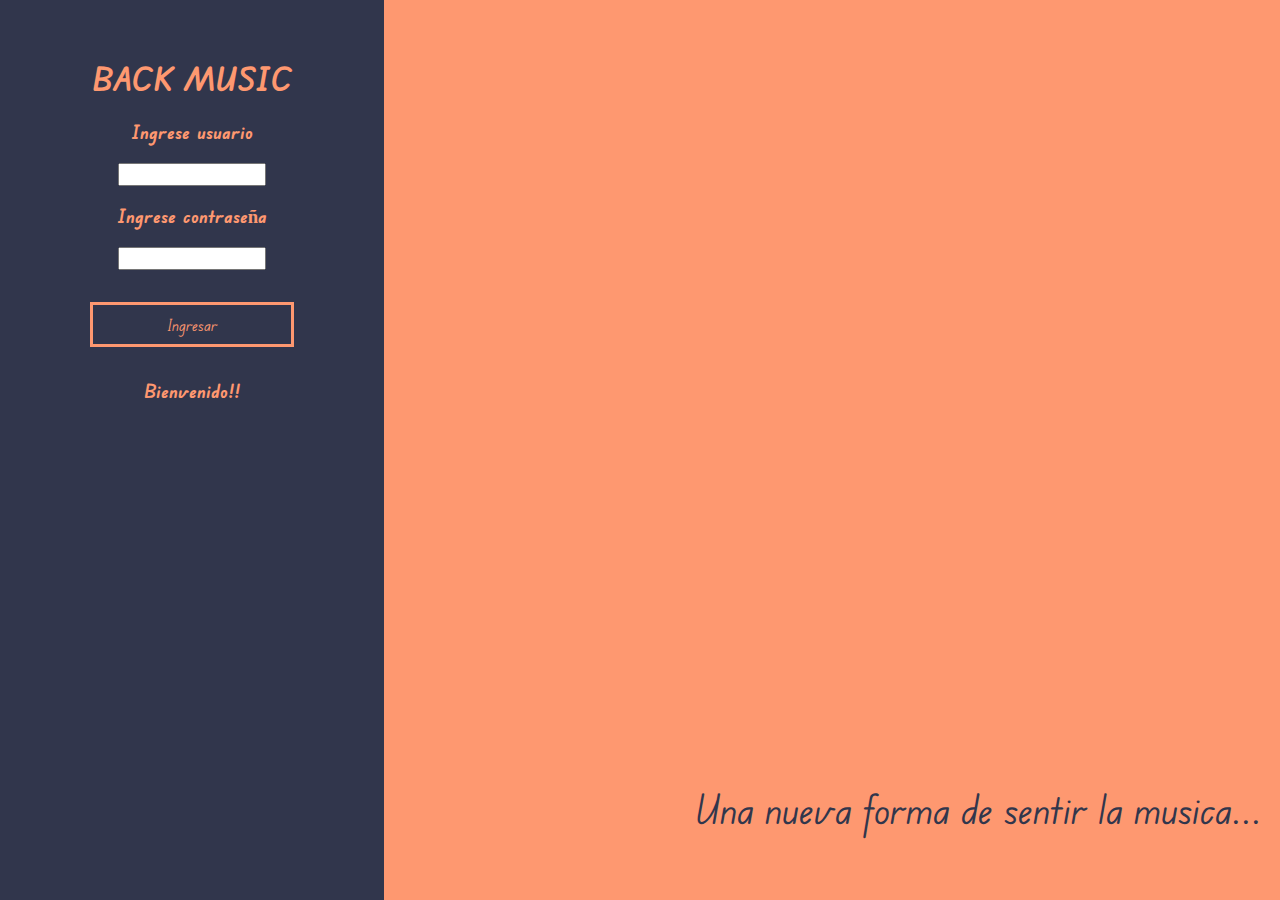
<file: html/index.html>
<!DOCTYPE html>
<html lang="en">
<head>
    <meta charset="UTF-8">
    <meta http-equiv="X-UA-Compatible" content="IE=edge">
    <meta name="viewport" content="width=device-width, initial-scale=1.0">
    <link rel="stylesheet" href="https://cdnjs.cloudflare.com/ajax/libs/animate.css/4.1.1/animate.min.css"  />
    <link href="https://fonts.googleapis.com/css2?family=Edu+VIC+WA+NT+Beginner&display=swap" rel="stylesheet">    <link rel="stylesheet" href="../css/styles.css">
    <title>Back Music</title>
</head>
<body>
    <div class="izquierda">
        <div class="boxIngreso">        
            <h1 class="animate__animated animate__bounceInLeft">BACK MUSIC</h1>
            <h3>Ingrese usuario</h3>
            <input type="text" name="" class="inputUsuario">
            <h3>Ingrese contraseña</h3>
            <input type="password" name="" class="inputContraseña">
            <a href="" class="enlaceIngresar">
                <p class="ingresar">Ingresar</p>
            </a>
        </div>
    </div>
    <div class="derecha">
            <p class="slogan animate__animated animate__bounceInDown"> Una nueva forma de sentir la musica...</p>
    </div>
    <script src="../js/clients.js"></script>
    <script src="../js/functionsindex.js"></script>
</body>
</html>
</file>
<file: css/styles.css>
@media (min-width:961px) {
    body {
        margin: 0;
        background-color: #31364c;
    }
    h1, h3, .separador, .linkmenu {
        color: #fe9870;
        font-family: 'Edu VIC WA NT Beginner', cursive;
        text-decoration: none;
            }
    input {
        font-family: 'Edu VIC WA NT Beginner', cursive;
        text-align: center;
    }
    p{
        font-family: 'Edu VIC WA NT Beginner', cursive
    }
    .izquierda {
        background-color: #31364c;
        float: left;
        margin: 0;
        width: 30%;
        height: 100vh;
        text-align: center;
    }
    .boxIngreso {
        margin: 15%;
    }
    .derecha {
        background-color: #fe9870;
        float: left;
        margin: 0;
        width: 70%;
        height: 100vh;
    }

    .slogan {
        float: right;
        font-size: 250%;
        color: #31364c;
        margin-top: 85vh;
        padding: 2%;
    }
    .enlaceIngresar {
        display: block;
        margin: 12%;
        color: #fe9870;
        border-style: solid;
        padding: 2%;
        text-decoration: none;
    }
    .ingresar {
        margin: 2%;
    }
    .separador {
        color: #fe9870;
        border-bottom:#fe9870 solid ;
    }
    .nav {
        text-align: center;
        display: flex;
        justify-content: space-around;
    }
    .contenedorSearch {
        display: flex;
        justify-content: space-between;
        padding: 1% 4% 0 40%;
        background-color: #fe9870
    }
    .titulo {
        color: #31364c;
    }
    .inputConBoton {
        padding: 3% 1% 0 0;
    }
    .card {
        display: inline-block;
        border-radius: 20%;
        width: 15%;
        margin: 2%;
        height: 250px;
        background-color: #333;
        outline: 5px solid #d4a37d;
        outline-offset: -8px;
        position: relative;
        overflow: hidden;
    }
    .linkmenu {
        font-size: 150%;
        height: 15%;
        margin:2%;
        padding: 1%;
        }
    .linkmenu:hover{
        background-color: #fe9870;
        color: #31364c;
        padding: 1%;
        border-radius: 10%;
    }
    .imagen-card {
        position: absolute;
        inset: 0;
        width: 100%;
        height: 100%;
        object-fit: cover;
        opacity: .8;
        transition: transform .75s;
        filter: sepia(0.7);
    }
    .card:hover .imagen-card {
        transform: scale(1.25);
    }
    .card-title, .card-genre {
        color: #e9e9eb;
        position: absolute;
        left: 10px;
        bottom: 175px;
        font-size: 20px;
        text-shadow: 0 0 1px rgba(0, 0, 0, .5);
    }
    .card-genre {
        bottom: 150px;
        left: 10px;
        font-family: Verdana, Geneva, Tahoma, sans-serif;
    }
    a.disabled {
        pointer-events: none;
        color:grey;
    }
}
</file>
